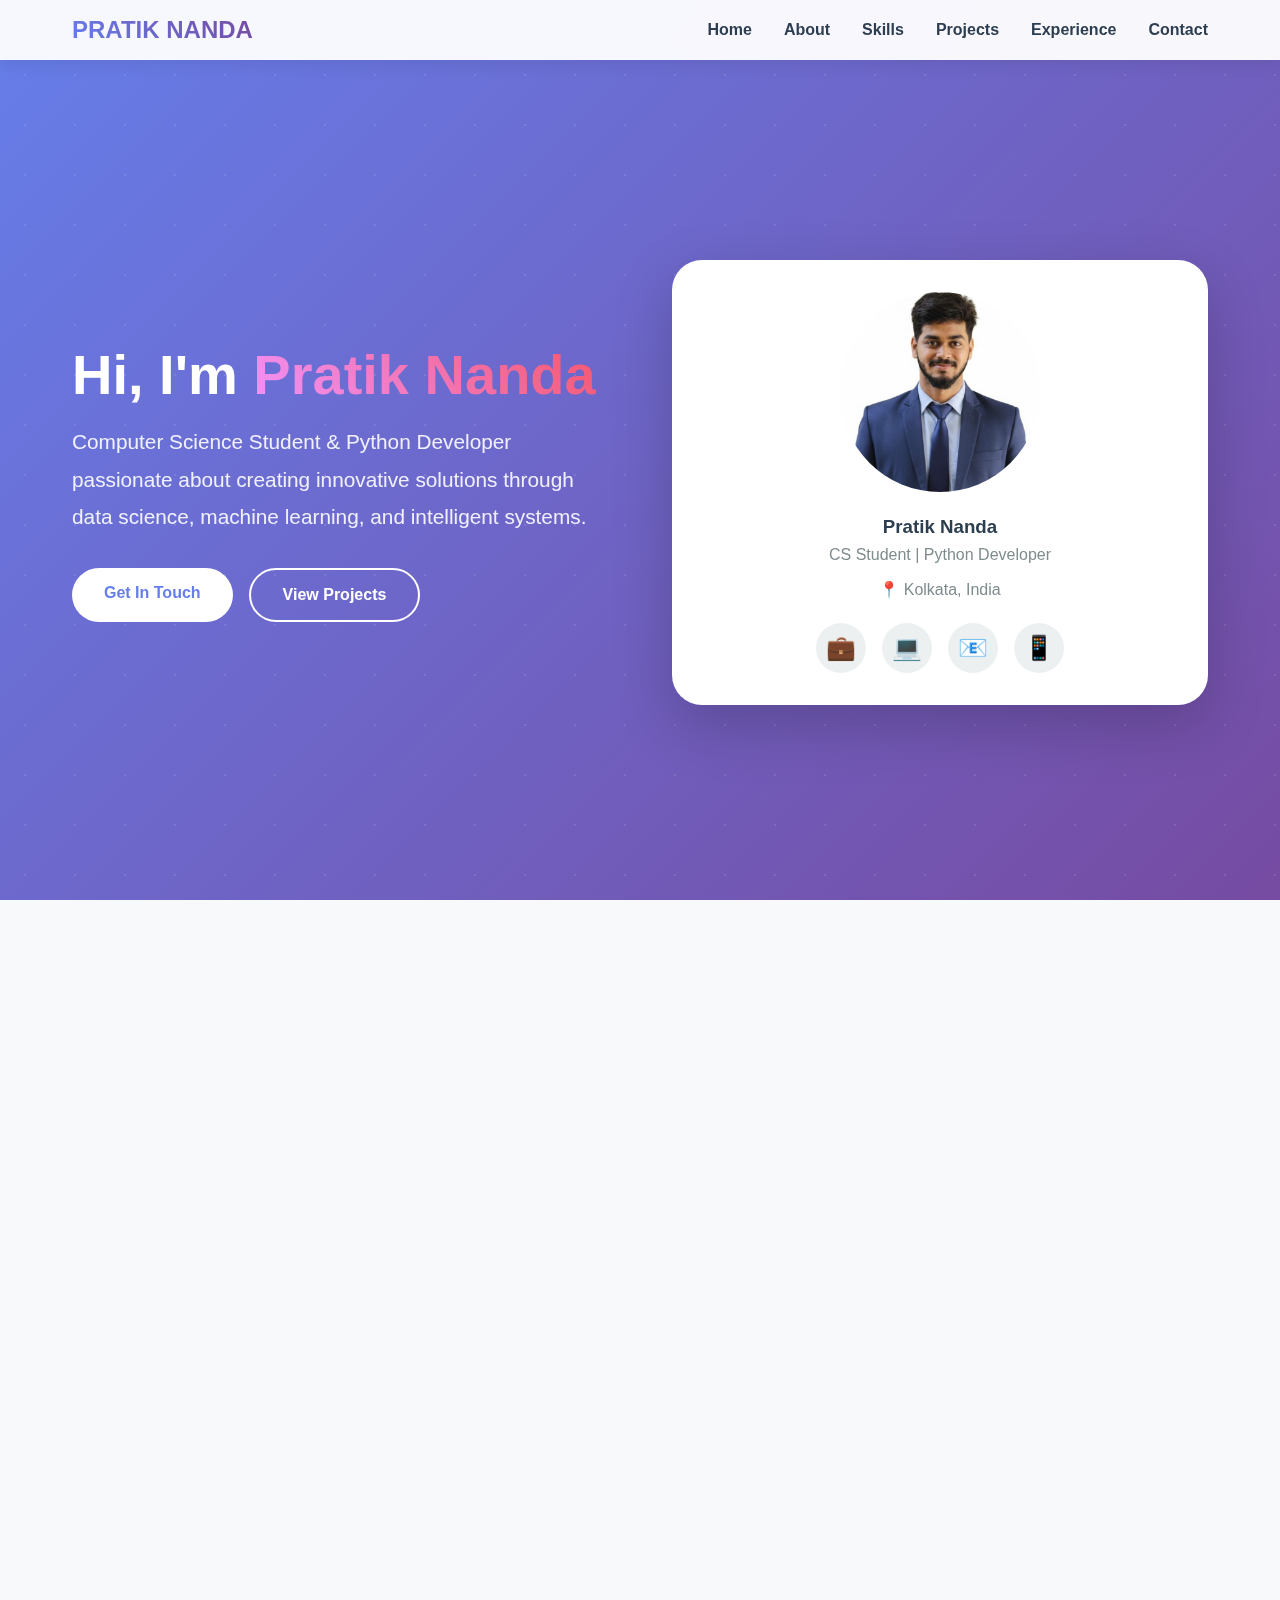
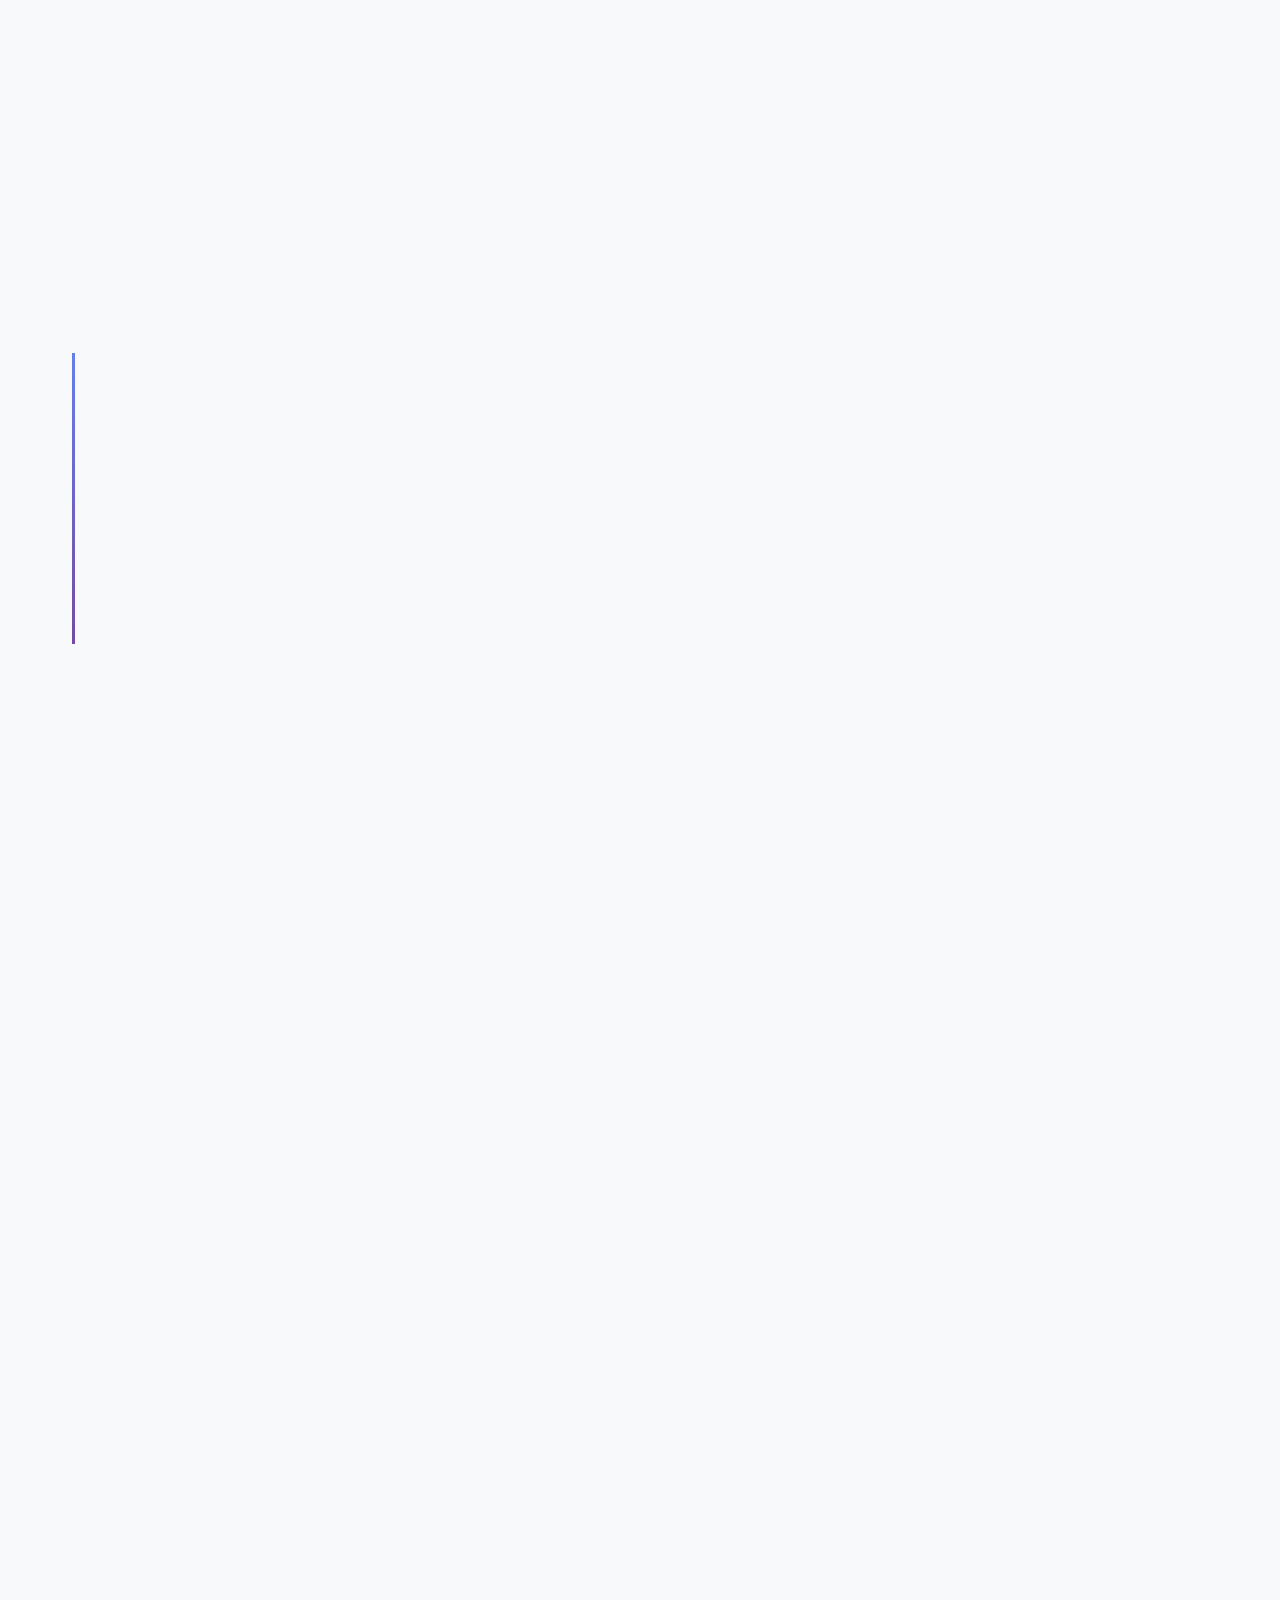
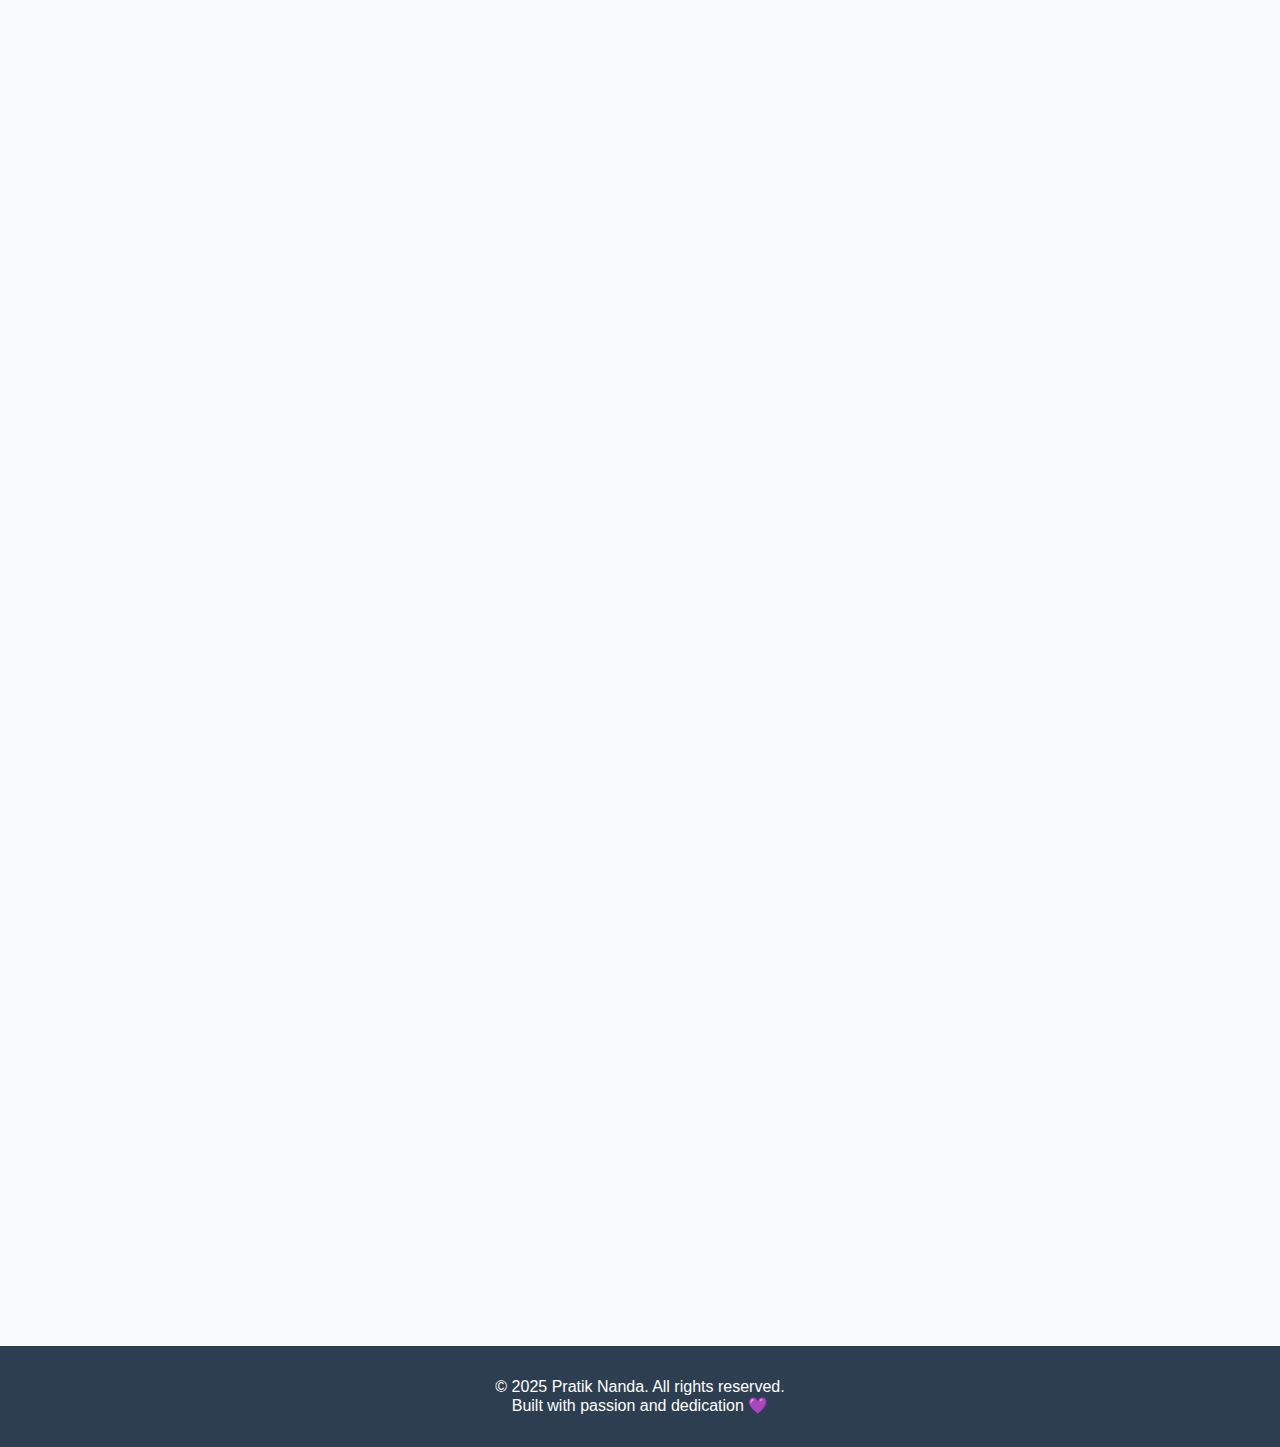
<file: index.html>
<!DOCTYPE html>
<html lang="en">
<head>
    <meta charset="UTF-8">
    <meta name="viewport" content="width=device-width, initial-scale=1.0">
    <title>Pratik Nanda - Portfolio</title>
    <style>
        * {
            margin: 0;
            padding: 0;
            box-sizing: border-box;
        }

        :root {
            --primary: #667eea;
            --secondary: #764ba2;
            --accent: #f093fb;
            --dark: #2c3e50;
            --light: #ecf0f1;
            --success: #27ae60;
        }

        body {
            font-family: 'Segoe UI', Tahoma, Geneva, Verdana, sans-serif;
            overflow-x: hidden;
            background: #f8f9fa;
        }

        /* Animated Background */
        .bg-animation {
            position: fixed;
            top: 0;
            left: 0;
            width: 100%;
            height: 100%;
            z-index: -1;
            background: linear-gradient(135deg, #667eea 0%, #764ba2 100%);
            overflow: hidden;
        }

        .bg-animation::before {
            content: '';
            position: absolute;
            width: 200%;
            height: 200%;
            background: radial-gradient(circle, rgba(255,255,255,0.1) 1px, transparent 1px);
            background-size: 50px 50px;
            animation: moveBackground 20s linear infinite;
        }

        @keyframes moveBackground {
            0% { transform: translate(0, 0); }
            100% { transform: translate(50px, 50px); }
        }

        /* Navigation */
        nav {
            position: fixed;
            top: 0;
            width: 100%;
            background: rgba(255, 255, 255, 0.95);
            backdrop-filter: blur(10px);
            box-shadow: 0 2px 20px rgba(0, 0, 0, 0.1);
            z-index: 1000;
            padding: 1rem 0;
        }

        .nav-container {
            max-width: 1200px;
            margin: 0 auto;
            display: flex;
            justify-content: space-between;
            align-items: center;
            padding: 0 2rem;
        }

        .logo {
            font-size: 1.5rem;
            font-weight: bold;
            background: linear-gradient(45deg, var(--primary), var(--secondary));
            -webkit-background-clip: text;
            -webkit-text-fill-color: transparent;
            background-clip: text;
        }

        .nav-links {
            display: flex;
            list-style: none;
            gap: 2rem;
        }

        .nav-links a {
            text-decoration: none;
            color: var(--dark);
            font-weight: 600;
            transition: all 0.3s ease;
            position: relative;
        }

        .nav-links a::after {
            content: '';
            position: absolute;
            bottom: -5px;
            left: 0;
            width: 0;
            height: 2px;
            background: var(--primary);
            transition: width 0.3s ease;
        }

        .nav-links a:hover::after {
            width: 100%;
        }

        /* Hero Section */
        .hero {
            min-height: 100vh;
            display: flex;
            align-items: center;
            justify-content: center;
            padding: 6rem 2rem 2rem;
            position: relative;
        }

        .hero-content {
            max-width: 1200px;
            display: grid;
            grid-template-columns: 1fr 1fr;
            gap: 4rem;
            align-items: center;
        }

        .hero-text h1 {
            font-size: 3.5rem;
            color: white;
            margin-bottom: 1rem;
            animation: fadeInUp 1s ease-out;
        }

        .hero-text .highlight {
            background: linear-gradient(45deg, #f093fb, #f5576c);
            -webkit-background-clip: text;
            -webkit-text-fill-color: transparent;
            background-clip: text;
        }

        .hero-text p {
            font-size: 1.3rem;
            color: rgba(255, 255, 255, 0.9);
            margin-bottom: 2rem;
            line-height: 1.8;
            animation: fadeInUp 1s ease-out 0.2s both;
        }

        .hero-buttons {
            display: flex;
            gap: 1rem;
            animation: fadeInUp 1s ease-out 0.4s both;
        }

        .btn {
            padding: 1rem 2rem;
            border: none;
            border-radius: 50px;
            font-size: 1rem;
            font-weight: 600;
            cursor: pointer;
            transition: all 0.3s ease;
            text-decoration: none;
            display: inline-block;
        }

        .btn-primary {
            background: white;
            color: var(--primary);
        }

        .btn-primary:hover {
            transform: translateY(-3px);
            box-shadow: 0 10px 30px rgba(255, 255, 255, 0.3);
        }

        .btn-secondary {
            background: transparent;
            color: white;
            border: 2px solid white;
        }

        .btn-secondary:hover {
            background: white;
            color: var(--primary);
        }

        .hero-image {
            position: relative;
            animation: fadeInUp 1s ease-out 0.6s both;
        }

        .profile-card {
            background: white;
            padding: 2rem;
            border-radius: 30px;
            box-shadow: 0 20px 60px rgba(0, 0, 0, 0.2);
            text-align: center;
        }

        .profile-avatar {
    width: 200px;
    height: 200px;
    border-radius: 50%;
    overflow: hidden;
    margin: 0 auto 1.5rem;
}

.profile-avatar img {
    width: 100%;
    height: 100%;
    object-fit: cover;
}


        .profile-info h3 {
            color: var(--dark);
            margin-bottom: 0.5rem;
        }

        .profile-info p {
            color: #7f8c8d;
            margin-bottom: 1rem;
        }

        .social-links {
            display: flex;
            justify-content: center;
            gap: 1rem;
            margin-top: 1.5rem;
        }

        .social-btn {
            width: 50px;
            height: 50px;
            border-radius: 50%;
            background: var(--light);
            display: flex;
            align-items: center;
            justify-content: center;
            font-size: 1.5rem;
            transition: all 0.3s ease;
            text-decoration: none;
        }

        .social-btn:hover {
            background: var(--primary);
            transform: translateY(-3px);
            box-shadow: 0 5px 15px rgba(102, 126, 234, 0.4);
        }

        @keyframes fadeInUp {
            from {
                opacity: 0;
                transform: translateY(30px);
            }
            to {
                opacity: 1;
                transform: translateY(0);
            }
        }

        /* Sections */
        section {
            padding: 6rem 2rem;
            max-width: 1200px;
            margin: 0 auto;
        }

        .section-title {
            font-size: 2.5rem;
            color: var(--dark);
            margin-bottom: 3rem;
            text-align: center;
            position: relative;
        }

        .section-title::after {
            content: '';
            position: absolute;
            bottom: -10px;
            left: 50%;
            transform: translateX(-50%);
            width: 100px;
            height: 4px;
            background: linear-gradient(45deg, var(--primary), var(--secondary));
            border-radius: 2px;
        }

        /* About Section */
        .about-content {
            background: white;
            padding: 3rem;
            border-radius: 20px;
            box-shadow: 0 10px 40px rgba(0, 0, 0, 0.1);
        }

        .about-grid {
            display: grid;
            grid-template-columns: 2fr 1fr;
            gap: 3rem;
            align-items: start;
        }

        .about-text {
            font-size: 1.1rem;
            line-height: 1.8;
            color: #34495e;
        }

        .stats-grid {
            display: grid;
            gap: 1.5rem;
        }

        .stat-card {
            background: linear-gradient(135deg, var(--primary), var(--secondary));
            padding: 1.5rem;
            border-radius: 15px;
            color: white;
            text-align: center;
        }

        .stat-number {
            font-size: 2rem;
            font-weight: bold;
            margin-bottom: 0.5rem;
        }

        /* Skills Section */
        .skills-grid {
            display: grid;
            grid-template-columns: repeat(auto-fit, minmax(280px, 1fr));
            gap: 2rem;
        }

        .skill-category {
            background: white;
            padding: 2rem;
            border-radius: 20px;
            box-shadow: 0 10px 40px rgba(0, 0, 0, 0.1);
            transition: all 0.3s ease;
        }

        .skill-category:hover {
            transform: translateY(-10px);
            box-shadow: 0 20px 60px rgba(0, 0, 0, 0.15);
        }

        .skill-icon {
            width: 60px;
            height: 60px;
            background: linear-gradient(135deg, var(--primary), var(--secondary));
            border-radius: 15px;
            display: flex;
            align-items: center;
            justify-content: center;
            font-size: 2rem;
            color: white;
            margin-bottom: 1rem;
        }

        .skill-category h3 {
            color: var(--dark);
            margin-bottom: 1rem;
        }

        .skill-tags {
            display: flex;
            flex-wrap: wrap;
            gap: 0.5rem;
        }

        .skill-tag {
            background: var(--light);
            padding: 0.5rem 1rem;
            border-radius: 20px;
            font-size: 0.9rem;
            color: var(--dark);
        }

        /* Projects Section */
        .projects-grid {
            display: grid;
            grid-template-columns: repeat(auto-fit, minmax(350px, 1fr));
            gap: 2rem;
        }

        .project-card {
            background: white;
            border-radius: 20px;
            overflow: hidden;
            box-shadow: 0 10px 40px rgba(0, 0, 0, 0.1);
            transition: all 0.3s ease;
        }

        .project-card:hover {
            transform: translateY(-10px);
            box-shadow: 0 20px 60px rgba(0, 0, 0, 0.15);
        }

        .project-header {
            height: 200px;
            background: linear-gradient(135deg, var(--primary), var(--secondary));
            display: flex;
            align-items: center;
            justify-content: center;
            font-size: 4rem;
            color: white;
        }

        .project-content {
            padding: 2rem;
        }

        .project-content h3 {
            color: var(--dark);
            margin-bottom: 1rem;
        }

        .project-content p {
            color: #7f8c8d;
            line-height: 1.6;
            margin-bottom: 1rem;
        }

        .project-tech {
            display: flex;
            flex-wrap: wrap;
            gap: 0.5rem;
            margin-bottom: 1rem;
        }

        .tech-badge {
            background: var(--light);
            padding: 0.3rem 0.8rem;
            border-radius: 15px;
            font-size: 0.85rem;
            color: var(--dark);
        }

        /* Experience Section */
        .timeline {
            position: relative;
            padding-left: 3rem;
        }

        .timeline::before {
            content: '';
            position: absolute;
            left: 0;
            top: 0;
            height: 100%;
            width: 3px;
            background: linear-gradient(180deg, var(--primary), var(--secondary));
        }

        .timeline-item {
            position: relative;
            margin-bottom: 3rem;
            background: white;
            padding: 2rem;
            border-radius: 20px;
            box-shadow: 0 10px 40px rgba(0, 0, 0, 0.1);
        }

        .timeline-item::before {
            content: '';
            position: absolute;
            left: -3.6rem;
            top: 2rem;
            width: 20px;
            height: 20px;
            border-radius: 50%;
            background: white;
            border: 4px solid var(--primary);
        }

        .timeline-date {
            display: inline-block;
            background: linear-gradient(135deg, var(--primary), var(--secondary));
            color: white;
            padding: 0.5rem 1rem;
            border-radius: 20px;
            font-size: 0.9rem;
            margin-bottom: 1rem;
        }

        .timeline-item h3 {
            color: var(--dark);
            margin-bottom: 0.5rem;
        }

        .timeline-item h4 {
            color: #7f8c8d;
            margin-bottom: 1rem;
            font-weight: normal;
        }

        .timeline-item ul {
            padding-left: 1.5rem;
            color: #34495e;
            line-height: 1.8;
        }

        /* Education Section */
        .education-grid {
            display: grid;
            gap: 2rem;
        }

        .education-card {
            background: white;
            padding: 2rem;
            border-radius: 20px;
            box-shadow: 0 10px 40px rgba(0, 0, 0, 0.1);
            display: grid;
            grid-template-columns: auto 1fr auto;
            gap: 2rem;
            align-items: center;
        }

        .edu-icon {
            width: 80px;
            height: 80px;
            background: linear-gradient(135deg, var(--primary), var(--secondary));
            border-radius: 50%;
            display: flex;
            align-items: center;
            justify-content: center;
            font-size: 2.5rem;
            color: white;
        }

        .edu-details h3 {
            color: var(--dark);
            margin-bottom: 0.5rem;
        }

        .edu-details p {
            color: #7f8c8d;
        }

        .edu-score {
            text-align: center;
        }

        .score-circle {
            width: 80px;
            height: 80px;
            border-radius: 50%;
            background: linear-gradient(135deg, var(--success), #2ecc71);
            display: flex;
            align-items: center;
            justify-content: center;
            font-size: 1.5rem;
            font-weight: bold;
            color: white;
            margin-bottom: 0.5rem;
        }

        /* Achievements Section */
        .achievements-grid {
            display: grid;
            grid-template-columns: repeat(auto-fit, minmax(300px, 1fr));
            gap: 2rem;
        }

        .achievement-card {
            background: white;
            padding: 2rem;
            border-radius: 20px;
            box-shadow: 0 10px 40px rgba(0, 0, 0, 0.1);
            text-align: center;
            transition: all 0.3s ease;
        }

        .achievement-card:hover {
            transform: translateY(-10px);
        }

        .achievement-icon {
            font-size: 3rem;
            margin-bottom: 1rem;
        }

        .achievement-card h3 {
            color: var(--dark);
            margin-bottom: 1rem;
        }

        /* Contact Section */
        .contact-container {
            background: white;
            padding: 3rem;
            border-radius: 20px;
            box-shadow: 0 10px 40px rgba(0, 0, 0, 0.1);
            display: grid;
            grid-template-columns: 1fr 1fr;
            gap: 3rem;
        }

        .contact-info {
            display: flex;
            flex-direction: column;
            gap: 2rem;
        }

        .contact-item {
            display: flex;
            align-items: center;
            gap: 1rem;
        }

        .contact-icon {
            width: 50px;
            height: 50px;
            background: linear-gradient(135deg, var(--primary), var(--secondary));
            border-radius: 50%;
            display: flex;
            align-items: center;
            justify-content: center;
            font-size: 1.5rem;
            color: white;
        }

        .contact-details h4 {
            color: var(--dark);
            margin-bottom: 0.3rem;
        }

        .contact-details a {
            color: #7f8c8d;
            text-decoration: none;
        }

        .contact-details a:hover {
            color: var(--primary);
        }

        .contact-form {
            display: flex;
            flex-direction: column;
            gap: 1rem;
        }

        .form-group {
            display: flex;
            flex-direction: column;
        }

        .form-group label {
            color: var(--dark);
            font-weight: 600;
            margin-bottom: 0.5rem;
        }

        .form-group input,
        .form-group textarea {
            padding: 1rem;
            border: 2px solid var(--light);
            border-radius: 10px;
            font-family: inherit;
            font-size: 1rem;
            transition: border-color 0.3s ease;
        }

        .form-group input:focus,
        .form-group textarea:focus {
            outline: none;
            border-color: var(--primary);
        }

        .form-group textarea {
            resize: vertical;
            min-height: 120px;
        }

        /* Footer */
        footer {
            background: var(--dark);
            color: white;
            text-align: center;
            padding: 2rem;
        }

        /* Mobile Menu */
        .mobile-menu-btn {
            display: none;
            font-size: 1.5rem;
            background: none;
            border: none;
            cursor: pointer;
            color: var(--dark);
        }

        /* Responsive */
        @media (max-width: 968px) {
            .hero-content {
                grid-template-columns: 1fr;
                text-align: center;
            }

            .hero-text h1 {
                font-size: 2.5rem;
            }

            .hero-buttons {
                justify-content: center;
            }

            .about-grid {
                grid-template-columns: 1fr;
            }

            .contact-container {
                grid-template-columns: 1fr;
            }

            .education-card {
                grid-template-columns: 1fr;
                text-align: center;
            }

            .nav-links {
                display: none;
            }

            .mobile-menu-btn {
                display: block;
            }
        }

        @media (max-width: 600px) {
            .hero-text h1 {
                font-size: 2rem;
            }

            .section-title {
                font-size: 2rem;
            }

            .projects-grid,
            .skills-grid,
            .achievements-grid {
                grid-template-columns: 1fr;
            }
        }

        /* Scroll Animation */
        .scroll-animate {
            opacity: 0;
            transform: translateY(50px);
            transition: all 0.6s ease-out;
        }

        .scroll-animate.active {
            opacity: 1;
            transform: translateY(0);
        }
    </style>
</head>
<body>
    <!-- Animated Background -->
    <div class="bg-animation"></div>

    <!-- Navigation -->
    <nav>
        <div class="nav-container">
            <div class="logo">PRATIK NANDA</div>
            <ul class="nav-links">
                <li><a href="#home">Home</a></li>
                <li><a href="#about">About</a></li>
                <li><a href="#skills">Skills</a></li>
                <li><a href="#projects">Projects</a></li>
                <li><a href="#experience">Experience</a></li>
                <li><a href="#contact">Contact</a></li>
            </ul>
            <button class="mobile-menu-btn">☰</button>
        </div>
    </nav>

    <!-- Hero Section -->
    <section class="hero" id="home">
        <div class="hero-content">
            <div class="hero-text">
                <h1>Hi, I'm <span class="highlight">Pratik Nanda</span></h1>
                <p>
                    Computer Science Student & Python Developer passionate about creating 
                    innovative solutions through data science, machine learning, and intelligent systems.
                </p>
                <div class="hero-buttons">
                    <a href="#contact" class="btn btn-primary">Get In Touch</a>
                    <a href="#projects" class="btn btn-secondary">View Projects</a>
                </div>
            </div>
            <div class="hero-image">
                <div class="profile-card">
                    <div class="profile-avatar">
                         <img src="Pratik photo.jpeg" alt="Pratik Nanda">
                    </div>
                    <div class="profile-info">
                        <h3>Pratik Nanda</h3>
                        <p>CS Student | Python Developer</p>
                        <p>📍 Kolkata, India</p>
                    </div>
                    <div class="social-links">
                        <a href="https://www.linkedin.com/in/pratik-nanda-77a6a8256/" class="social-btn" target="_blank">💼</a>
                        <a href="https://github.com/Pratikn2003" class="social-btn" target="_blank">💻</a>
                        <a href="mailto:pratiknanda699@gmail.com" class="social-btn">📧</a>
                        <a href="tel:8597585200" class="social-btn">📱</a>
                    </div>
                </div>
            </div>
        </div>
    </section>

    <!-- About Section -->
    <section id="about">
        <h2 class="section-title scroll-animate">About Me</h2>
        <div class="about-content scroll-animate">
            <div class="about-grid">
                <div class="about-text">
                    <p>
                        I'm a passionate Computer Science student at Meghnad Saha Institute of Technology 
                        with a strong foundation in Python development, data analysis, and machine learning. 
                        I love solving complex problems through efficient code and building data-driven applications 
                        that make a real-world impact.
                    </p>
                    <br>
                    <p>
                        With hands-on experience in backend development, ML models, and data preprocessing, 
                        I'm constantly learning new technologies and enhancing my skills. My goal is to leverage 
                        data and intelligent systems to create innovative solutions that matter.
                    </p>
                    <br>
                    <p>
                        Beyond coding, I enjoy playing cricket and volleyball, traveling to new places, 
                        and staying engaged with political developments. I believe in continuous learning 
                        and pushing boundaries to achieve excellence.
                    </p>
                </div>
                <div class="stats-grid">
                    <div class="stat-card">
                        <div class="stat-number">7.01</div>
                        <div>CGPA</div>
                    </div>
                    <div class="stat-card">
                        <div class="stat-number">3+</div>
                        <div>Projects</div>
                    </div>
                    <div class="stat-card">
                        <div class="stat-number">2026</div>
                        <div>Graduating</div>
                    </div>
                </div>
            </div>
        </div>
    </section>

    <!-- Skills Section -->
    <section id="skills">
        <h2 class="section-title scroll-animate">Skills & Technologies</h2>
        <div class="skills-grid">
            <div class="skill-category scroll-animate">
                <div class="skill-icon">💻</div>
                <h3>Programming Languages</h3>
                <div class="skill-tags">
                    <span class="skill-tag">Python</span>
                    <span class="skill-tag">Java</span>
                    <span class="skill-tag">HTML</span>
                    <span class="skill-tag">CSS</span>
                    <span class="skill-tag">JavaScript</span>
                </div>
            </div>

            <div class="skill-category scroll-animate">
                <div class="skill-icon">🐍</div>
                <h3>Python Libraries</h3>
                <div class="skill-tags">
                    <span class="skill-tag">NumPy</span>
                    <span class="skill-tag">Pandas</span>
                    <span class="skill-tag">Django</span>
                    <span class="skill-tag">Flask</span>
                </div>
            </div>

            <div class="skill-category scroll-animate">
                <div class="skill-icon">🗄️</div>
                <h3>Databases</h3>
                <div class="skill-tags">
                    <span class="skill-tag">MySQL</span>
                    <span class="skill-tag">Oracle</span>
                    <span class="skill-tag">SQL</span>
                </div>
            </div>

            <div class="skill-category scroll-animate">
                <div class="skill-icon">⚙️</div>
                <h3>Tools & Technologies</h3>
                <div class="skill-tags">
                    <span class="skill-tag">Docker</span>
                    <span class="skill-tag">PyCharm</span>
                    <span class="skill-tag">Eclipse</span>
                    <span class="skill-tag">Git</span>
                </div>
            </div>

            <div class="skill-category scroll-animate">
                <div class="skill-icon">🧠</div>
                <h3>Core Strengths</h3>
                <div class="skill-tags">
                    <span class="skill-tag">DSA</span>
                    <span class="skill-tag">OOP</span>
                    <span class="skill-tag">ML Algorithms</span>
                    <span class="skill-tag">Data Analysis</span>
                </div>
            </div>

            <div class="skill-category scroll-animate">
                <div class="skill-icon">🌐</div>
                <h3>Languages</h3>
                <div class="skill-tags">
                    <span class="skill-tag">English</span>
                    <span class="skill-tag">Hindi</span>
                    <span class="skill-tag">Bengali</span>
                </div>
            </div>
        </div>
    </section>

    <!-- Projects Section -->
    <section id="projects">
        <h2 class="section-title scroll-animate">Featured Projects</h2>
        <div class="projects-grid">
            <div class="project-card scroll-animate">
                <div class="project-header">🎓</div>
                <div class="project-content">
                    <h3>Student Management System</h3>
                    <p>
                        Developed a comprehensive web-based Student Management System with secure 
                        login functionality and admin dashboard for efficient student data management.
                    </p>
                    <div class="project-tech">
                        <span class="tech-badge">Python</span>
                        <span class="tech-badge">Flask</span>
                        <span class="tech-badge">HTML/CSS</span>
                        <span class="tech-badge">MySQL</span>
                    </div>
                    <a href="https://github.com/Pratikn2003" class="btn btn-primary" target="_blank">View on GitHub</a>
                </div>
            </div>

            <div class="project-card scroll-animate">
                <div class="project-header">🤖</div>
                <div class="project-content">
                    <h3>Ethics in AI Model</h3>
                    <p>
                        Collaborated with a team of 5 at SAP HACKFEST 2025 to create an Ethics in AI 
                        model for business applications, focusing on responsible AI implementation.
                    </p>
                    <div class="project-tech">
                        <span class="tech-badge">Python</span>
                        <span class="tech-badge">Machine Learning</span>
                        <span class="tech-badge">Ethics</span>
                        <span class="tech-badge">AI</span>
                    </div>
                    <a href="https://github.com/Pratikn2003" class="btn btn-primary" target="_blank">View Details</a>
                </div>
            </div>

            <div class="project-card scroll-animate">
                <div class="project-header">📊</div>
                <div class="project-content">
                    <h3>Data Visualization Projects</h3>
                    <p>
                        Completed intensive training in advanced Python with specialization in data 
                        visualization techniques, implementing various analytical solutions.
                    </p>
                    <div class="project-tech">
                        <span class="tech-badge">Python</span>
                        <span class="tech-badge">NumPy</span>
                        <span class="tech-badge">Pandas</span>
                        <span class="tech-badge">Visualization</span>
                    </div>
                    <a href="https://github.com/Pratikn2003" class="btn btn-primary" target="_blank">Explore Projects</a>
                </div>
            </div>
        </div>
    </section>

    <!-- Experience Section -->
    <section id="experience">
        <h2 class="section-title scroll-animate">Experience</h2>
        <div class="timeline">
            <div class="timeline-item scroll-animate">
                <span class="timeline-date">3 Months Internship</span>
                <h3>Python Developer Intern</h3>
                <h4>Bymond Private Limited</h4>
                <ul>
                    <li>Developed backend systems using Python and SQL</li>
                    <li>Implemented database management solutions</li>
                    <li>Collaborated with team members on various development projects</li>
                    <li>Gained hands-on experience in production-level code development</li>
                </ul>
            </div>
        </div>
    </section>

    <!-- Education Section -->
    <section>
        <h2 class="section-title scroll-animate">Education</h2>
        <div class="education-grid">
            <div class="education-card scroll-animate">
                <div class="edu-icon">🎓</div>
                <div class="edu-details">
                    <h3>Bachelor of Technology (B.Tech)</h3>
                    <p>Meghnad Saha Institute of Technology</p>
                    <p>Computer Science & Engineering</p>
                    <p>2022 - 2026</p>
                </div>
                <div class="edu-score">
                    <div class="score-circle">7.01</div>
                    <p>CGPA</p>
                </div>
            </div>

            <div class="education-card scroll-animate">
                <div class="edu-icon">📚</div>
                <div class="edu-details">
                    <h3>Higher Secondary (12th)</h3>
                    <p>Rohini C.R.D hIGH School(WBCHSE)</p>
                    <p>Science Stream</p>
                    <p>2022</p>
                </div>
                <div class="edu-score">
                    <div class="score-circle">96.4%</div>
                    <p>Percentage</p>
                </div>
            </div>

            <div class="education-card scroll-animate">
                <div class="edu-icon">📖</div>
                <div class="edu-details">
                    <h3>Secondary (10th)</h3>
                    <p>Rohini C.R.D hIGH School(WBBSE)</p>
                    <p>General</p>
                    <p>2020</p>
                </div>
                <div class="edu-score">
                    <div class="score-circle">74%</div>
                    <p>Percentage</p>
                </div>
            </div>
        </div>
    </section>

    <!-- Achievements Section -->
    <section>
        <h2 class="section-title scroll-animate">Achievements & Certifications</h2>
        <div class="achievements-grid">
            <div class="achievement-card scroll-animate">
                <div class="achievement-icon">🏆</div>
                <h3>SAP HACKFEST 2025</h3>
                <p>
                    Collaborated in a team of 5 to present an Ethics in AI model 
                    for business applications at intra-college hackathon
                </p>
            </div>

            <div class="achievement-card scroll-animate">
                <div class="achievement-icon">📜</div>
                <h3>NIIT Certification</h3>
                <p>
                    Completed intensive domain-specific training in advanced Python, 
                    specializing in data visualization techniques
                </p>
            </div>

            <div class="achievement-card scroll-animate">
                <div class="achievement-icon">🎯</div>
                <h3>Academic Excellence</h3>
                <p>
                    Achieved 96.4% in Higher Secondary (12th) examination, 
                    demonstrating strong academic performance
                </p>
            </div>
        </div>
    </section>

    <!-- Contact Section -->
    <section id="contact">
        <h2 class="section-title scroll-animate">Get In Touch</h2>
        <div class="contact-container scroll-animate">
            <div class="contact-info">
                <div class="contact-item">
                    <div class="contact-icon">📧</div>
                    <div class="contact-details">
                        <h4>Email</h4>
                        <a href="mailto:pratiknanda699@gmail.com">pratiknanda699@gmail.com</a>
                    </div>
                </div>

                <div class="contact-item">
                    <div class="contact-icon">📱</div>
                    <div class="contact-details">
                        <h4>Phone</h4>
                        <a href="tel:8597585200">+91 8597585200</a>
                    </div>
                </div>

                <div class="contact-item">
                    <div class="contact-icon">💼</div>
                    <div class="contact-details">
                        <h4>LinkedIn</h4>
                        <a href="https://www.linkedin.com/in/pratik-nanda-77a6a8256/" target="_blank">linkedin.com/in/pratik-nanda</a>
                    </div>
                </div>

                <div class="contact-item">
                    <div class="contact-icon">💻</div>
                    <div class="contact-details">
                        <h4>GitHub</h4>
                        <a href="https://github.com/Pratikn2003" target="_blank">github.com/Pratikn2003</a>
                    </div>
                </div>
            </div>

            <form class="contact-form" onsubmit="handleSubmit(event)">
                <div class="form-group">
                    <label>Name</label>
                    <input type="text" required placeholder="Your Name">
                </div>

                <div class="form-group">
                    <label>Email</label>
                    <input type="email" required placeholder="your.email@example.com">
                </div>

                <div class="form-group">
                    <label>Message</label>
                    <textarea required placeholder="Your message..."></textarea>
                </div>

                <button type="submit" class="btn btn-primary">Send Message</button>
            </form>
        </div>
    </section>

    <!-- Footer -->
    <footer>
        <p>&copy; 2025 Pratik Nanda. All rights reserved.</p>
        <p>Built with passion and dedication 💜</p>
    </footer>

    <script>
        // Scroll Animation
        const observerOptions = {
            threshold: 0.1,
            rootMargin: '0px 0px -50px 0px'
        };

        const observer = new IntersectionObserver((entries) => {
            entries.forEach(entry => {
                if (entry.isIntersecting) {
                    entry.target.classList.add('active');
                }
            });
        }, observerOptions);

        document.querySelectorAll('.scroll-animate').forEach(el => {
            observer.observe(el);
        });

        // Smooth Scrolling
        document.querySelectorAll('a[href^="#"]').forEach(anchor => {
            anchor.addEventListener('click', function (e) {
                e.preventDefault();
                const target = document.querySelector(this.getAttribute('href'));
                if (target) {
                    target.scrollIntoView({ behavior: 'smooth', block: 'start' });
                }
            });
        });

        // Form Submission
        function handleSubmit(e) {
            e.preventDefault();
            alert('Thank you for your message! I\'ll get back to you soon.');
            e.target.reset();
        }

        // Active Nav Link
        window.addEventListener('scroll', () => {
            let current = '';
            document.querySelectorAll('section').forEach(section => {
                const sectionTop = section.offsetTop;
                const sectionHeight = section.clientHeight;
                if (scrollY >= sectionTop - 200) {
                    current = section.getAttribute('id');
                }
            });

            document.querySelectorAll('.nav-links a').forEach(link => {
                link.classList.remove('active');
                if (link.getAttribute('href').slice(1) === current) {
                    link.classList.add('active');
                }
            });
        });
    </script>
</body>

</html>
</file>
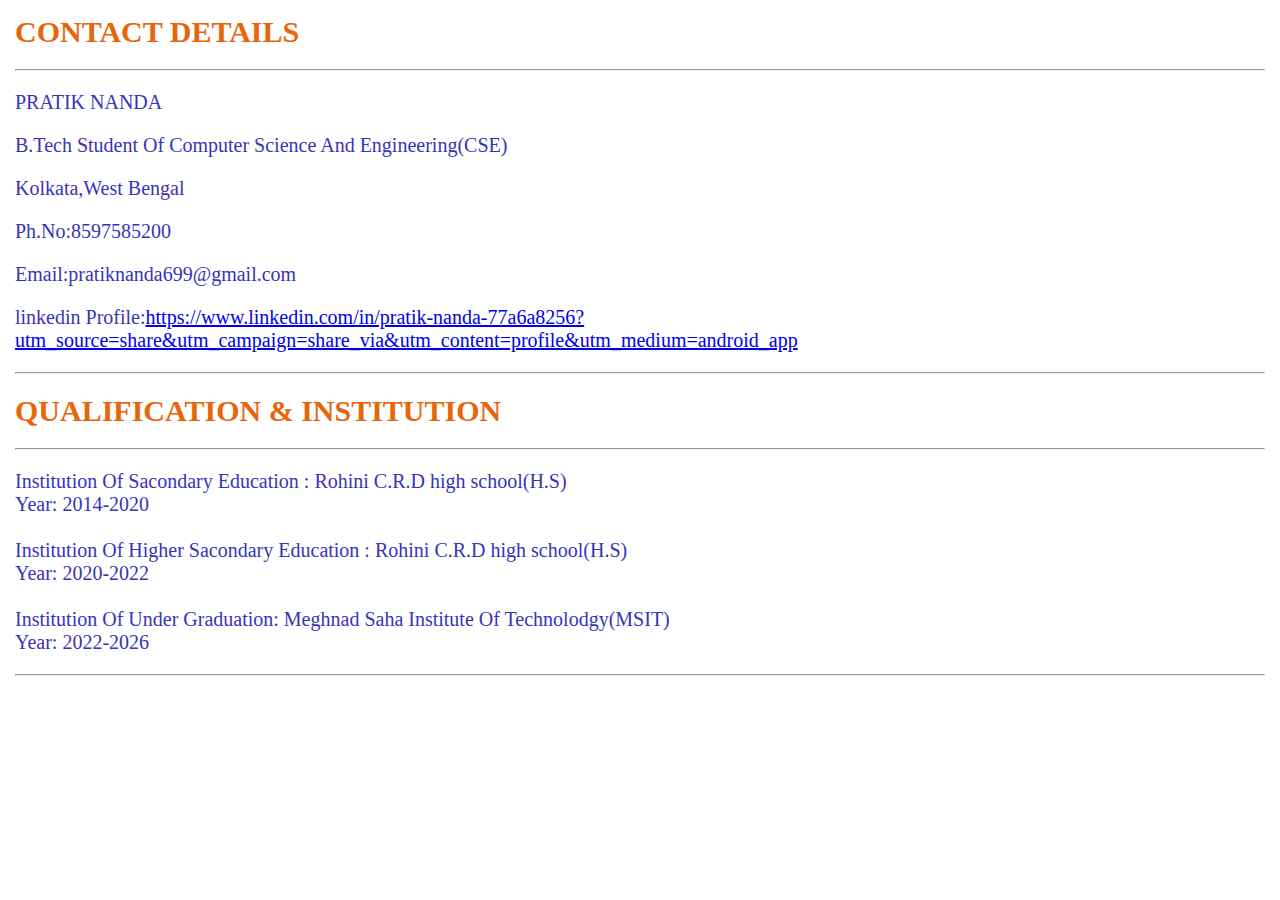
<file: about.html>
<body>
<section>
    <link rel="stylesheet" href="style1.css">
    
    <h1>CONTACT  DETAILS</h1>
      <hr> <p>  PRATIK NANDA</p>
       
        <p>B.Tech Student Of Computer Science And Engineering(CSE)</p>
        <P>Kolkata,West Bengal</P>
        <p>Ph.No:8597585200</p>
    <p>Email:pratiknanda699@gmail.com</p>
    <p>linkedin Profile:<a href="https://www.linkedin.com/in/pratik-nanda-77a6a8256?utm_source=share&utm_campaign=share_via&utm_content=profile&utm_medium=android_app">https://www.linkedin.com/in/pratik-nanda-77a6a8256?utm_source=share&utm_campaign=share_via&utm_content=profile&utm_medium=android_app</a></p>
    
</section>
<section>
    <hr>
    <h1>QUALIFICATION & INSTITUTION</h1>
    <hr>
    <p>Institution Of Sacondary Education : Rohini C.R.D high school(H.S)
    <br>Year: 2014-2020
    <br>
   <br> Institution Of Higher Sacondary Education : Rohini C.R.D high school(H.S)
   <br> Year: 2020-2022
   <br>
    <br> Institution Of Under Graduation: Meghnad Saha Institute Of Technolodgy(MSIT)
    <br>Year: 2022-2026</p>
   </section>
<hr>
</body>
</file>
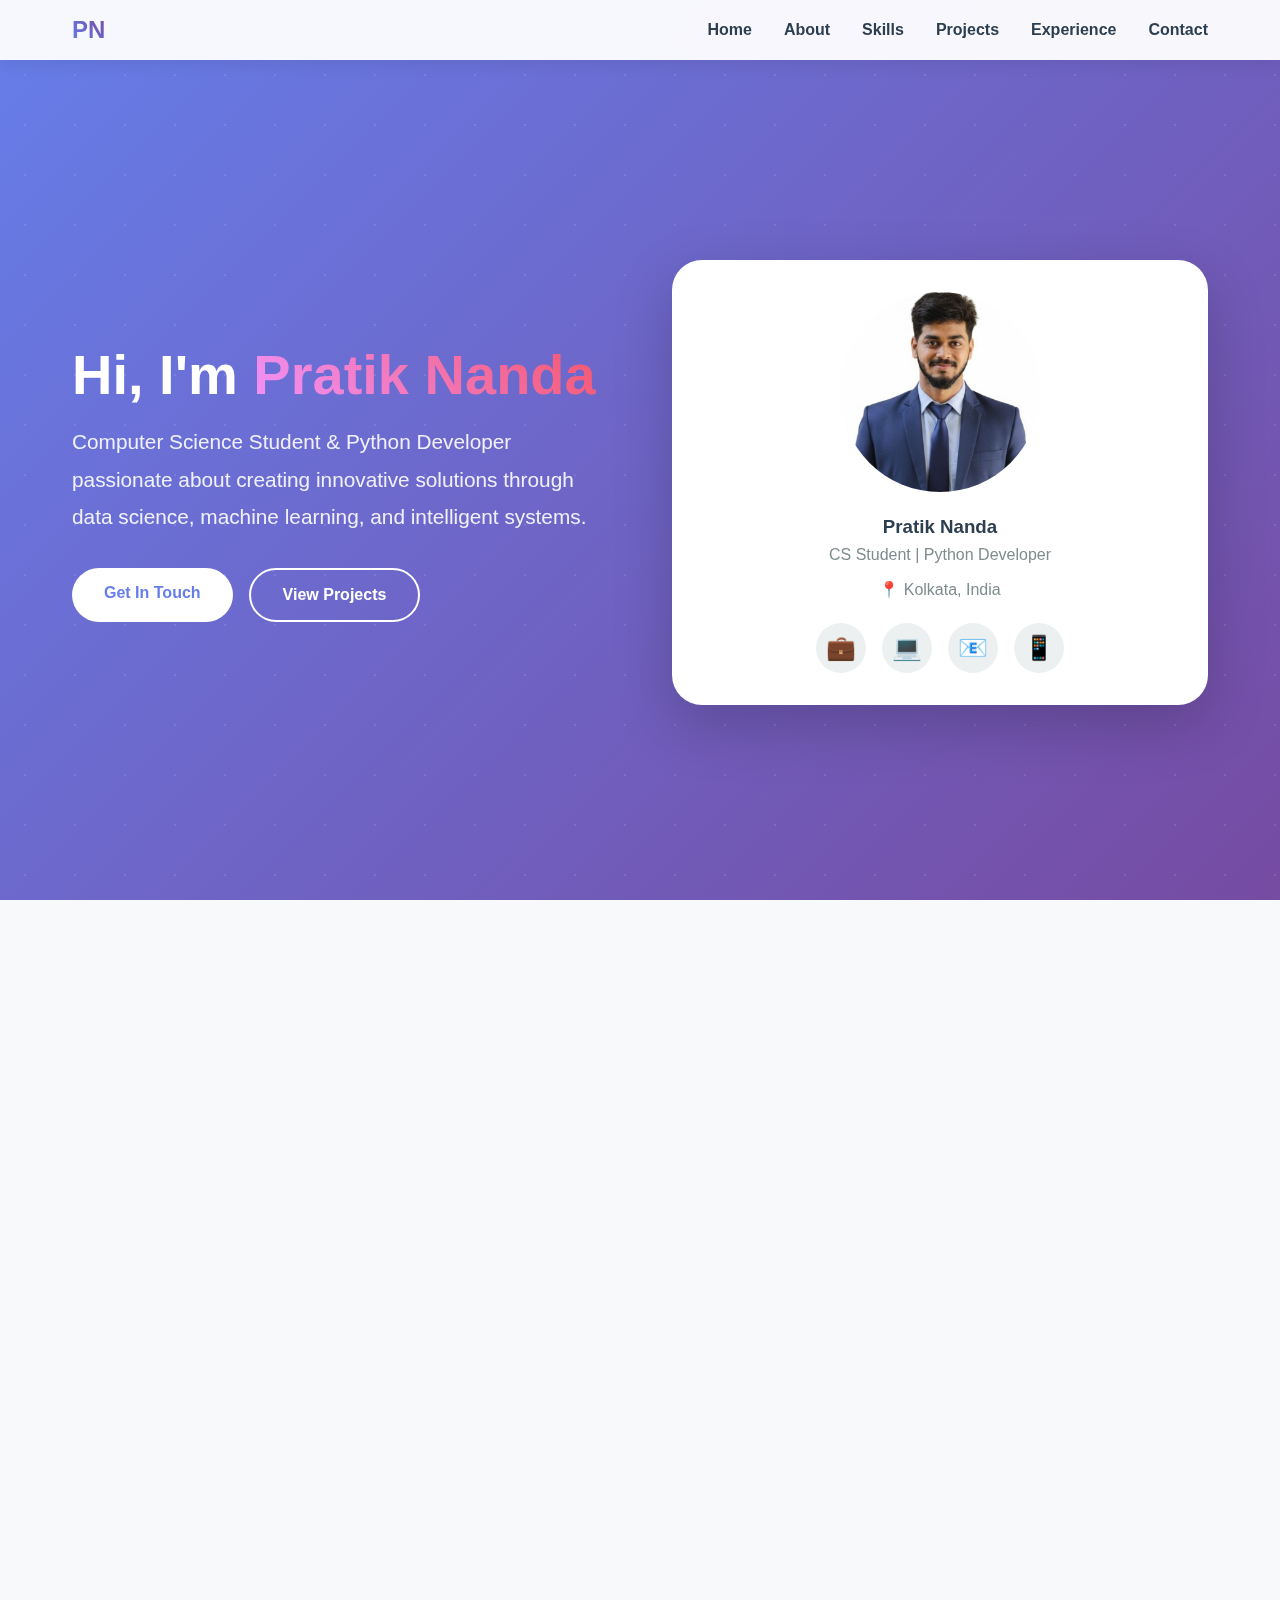
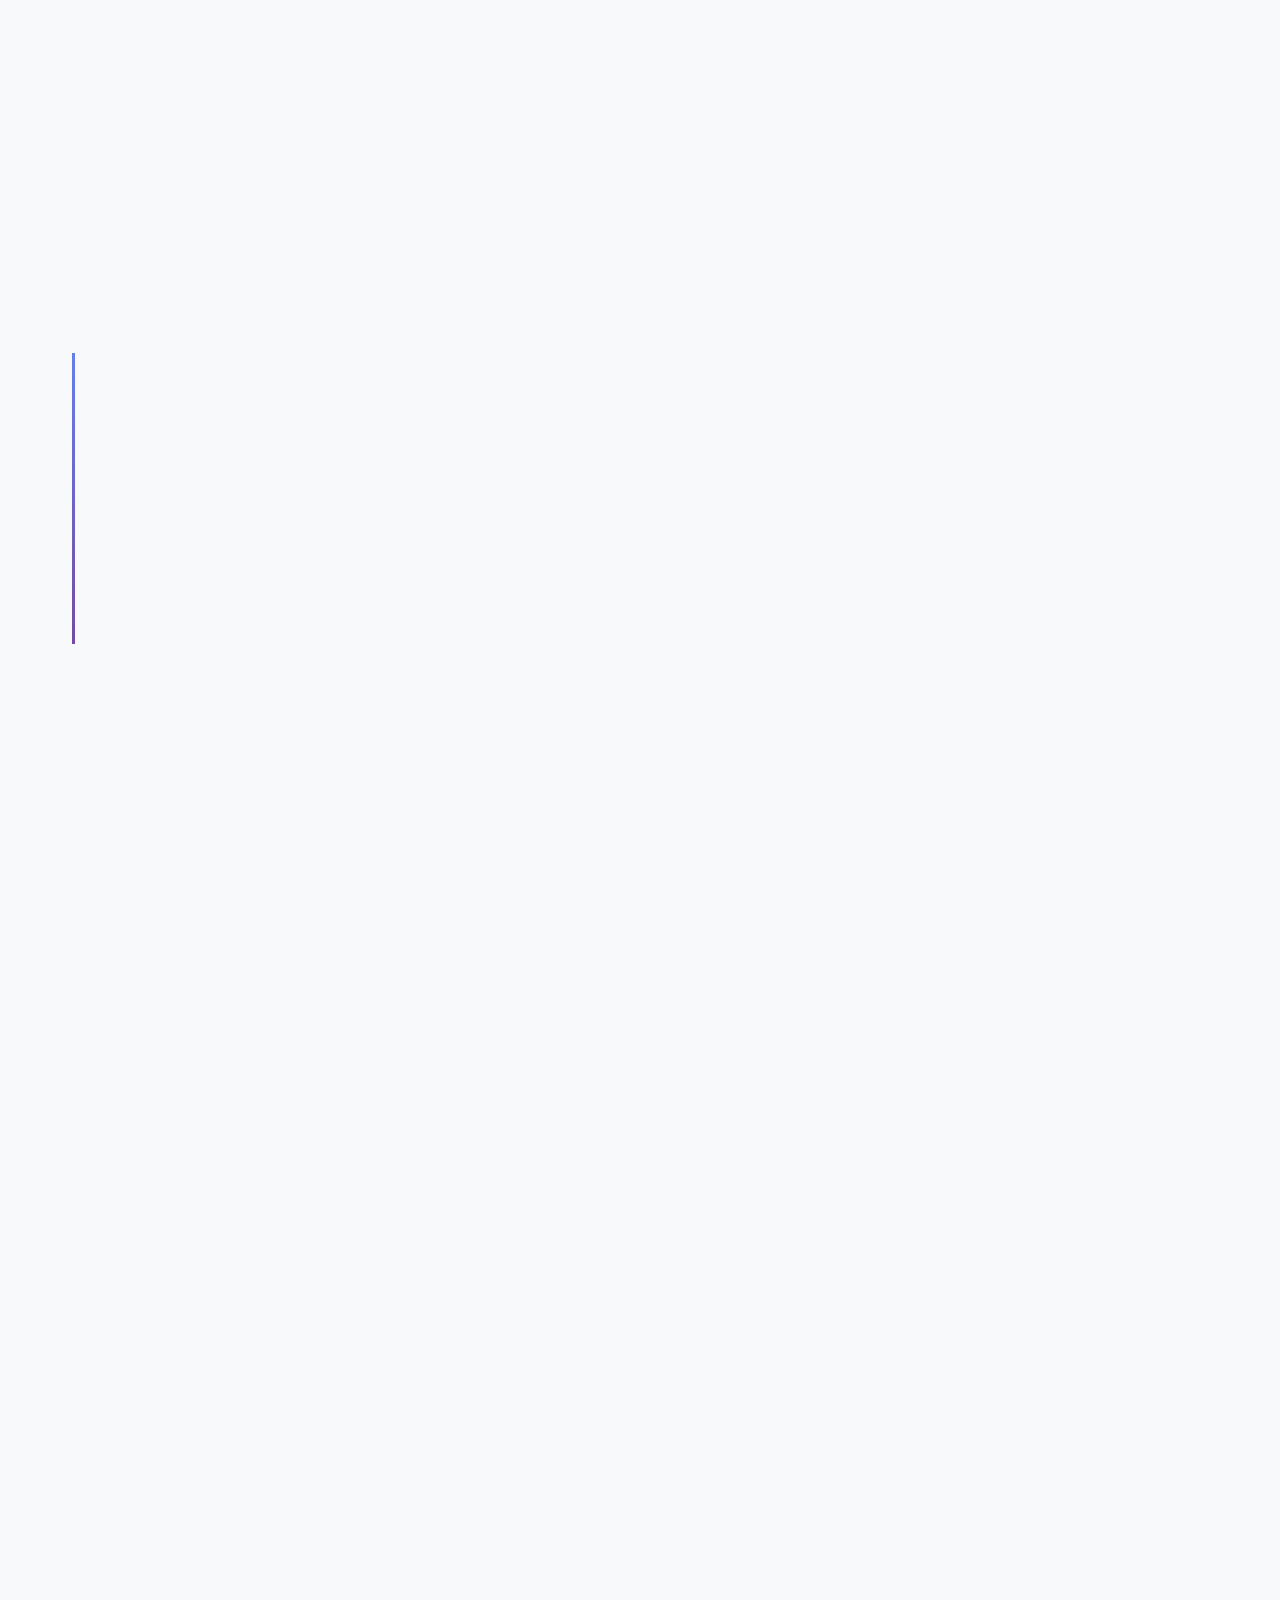
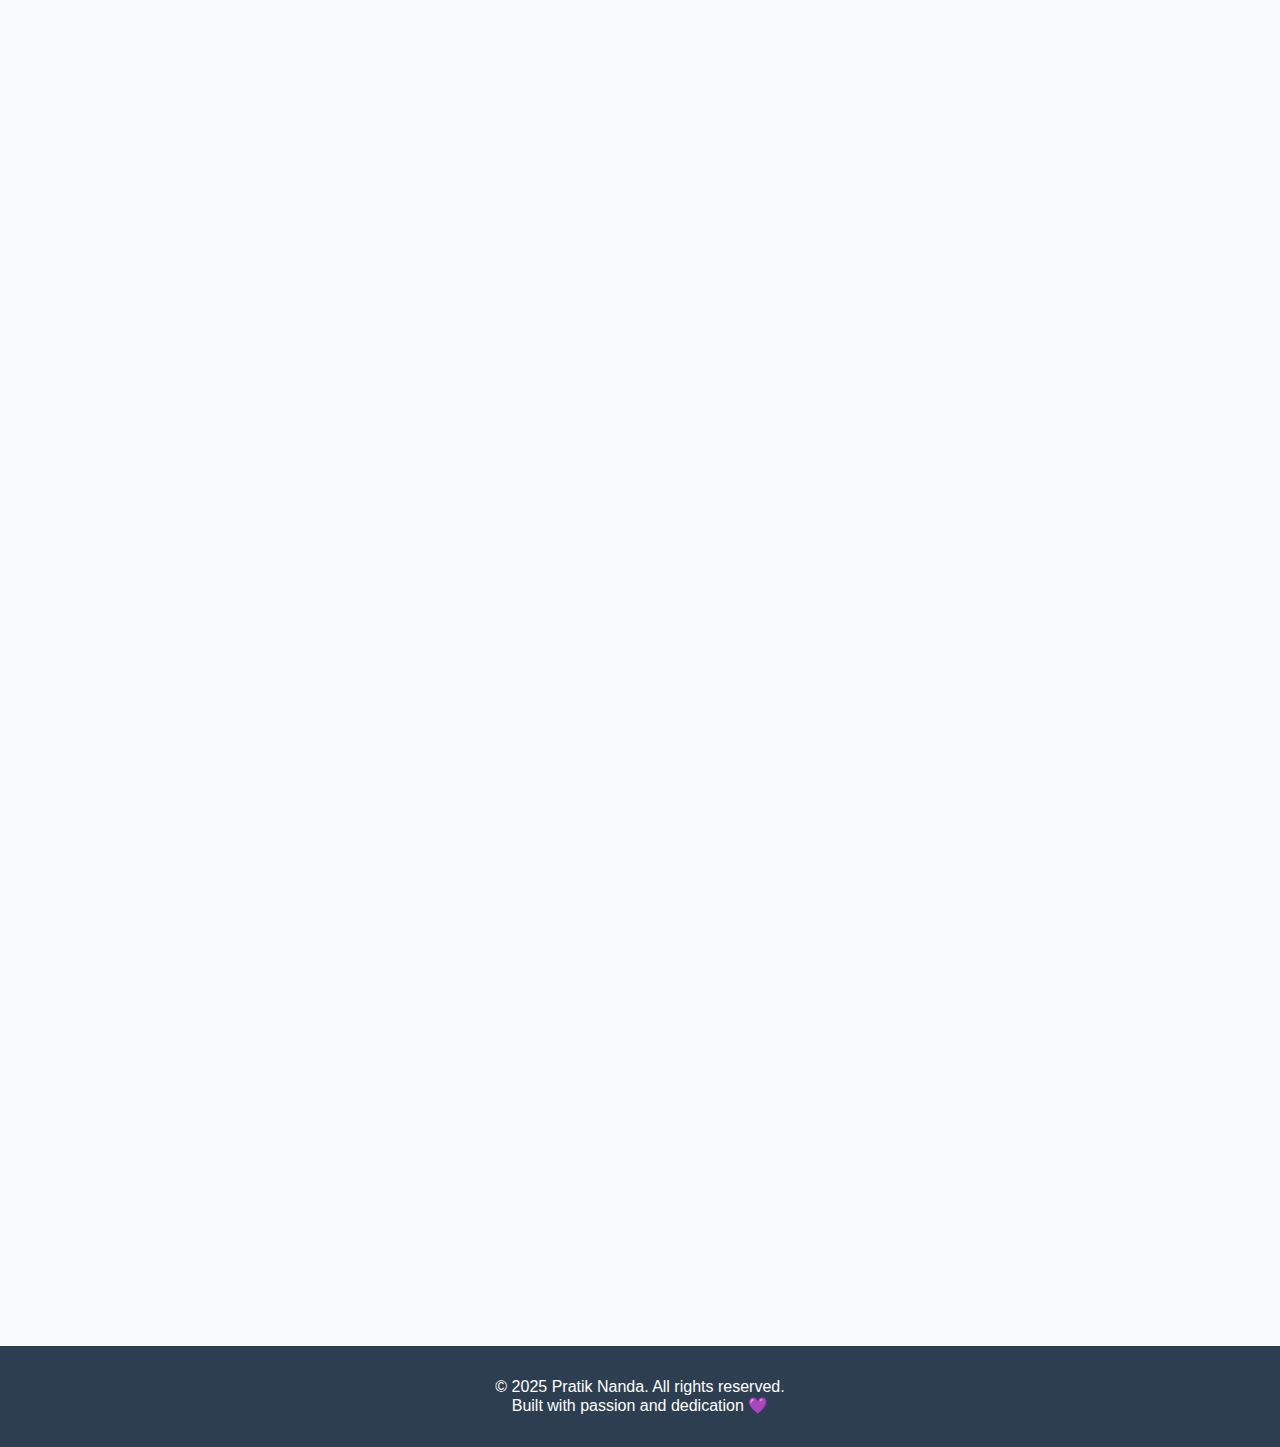
<file: portfolio.html>
<!DOCTYPE html>
<html lang="en">
<head>
    <meta charset="UTF-8">
    <meta name="viewport" content="width=device-width, initial-scale=1.0">
    <title>Pratik Nanda - Portfolio</title>
    <style>
        * {
            margin: 0;
            padding: 0;
            box-sizing: border-box;
        }

        :root {
            --primary: #667eea;
            --secondary: #764ba2;
            --accent: #f093fb;
            --dark: #2c3e50;
            --light: #ecf0f1;
            --success: #27ae60;
        }

        body {
            font-family: 'Segoe UI', Tahoma, Geneva, Verdana, sans-serif;
            overflow-x: hidden;
            background: #f8f9fa;
        }

        /* Animated Background */
        .bg-animation {
            position: fixed;
            top: 0;
            left: 0;
            width: 100%;
            height: 100%;
            z-index: -1;
            background: linear-gradient(135deg, #667eea 0%, #764ba2 100%);
            overflow: hidden;
        }

        .bg-animation::before {
            content: '';
            position: absolute;
            width: 200%;
            height: 200%;
            background: radial-gradient(circle, rgba(255,255,255,0.1) 1px, transparent 1px);
            background-size: 50px 50px;
            animation: moveBackground 20s linear infinite;
        }

        @keyframes moveBackground {
            0% { transform: translate(0, 0); }
            100% { transform: translate(50px, 50px); }
        }

        /* Navigation */
        nav {
            position: fixed;
            top: 0;
            width: 100%;
            background: rgba(255, 255, 255, 0.95);
            backdrop-filter: blur(10px);
            box-shadow: 0 2px 20px rgba(0, 0, 0, 0.1);
            z-index: 1000;
            padding: 1rem 0;
        }

        .nav-container {
            max-width: 1200px;
            margin: 0 auto;
            display: flex;
            justify-content: space-between;
            align-items: center;
            padding: 0 2rem;
        }

        .logo {
            font-size: 1.5rem;
            font-weight: bold;
            background: linear-gradient(45deg, var(--primary), var(--secondary));
            -webkit-background-clip: text;
            -webkit-text-fill-color: transparent;
            background-clip: text;
        }

        .nav-links {
            display: flex;
            list-style: none;
            gap: 2rem;
        }

        .nav-links a {
            text-decoration: none;
            color: var(--dark);
            font-weight: 600;
            transition: all 0.3s ease;
            position: relative;
        }

        .nav-links a::after {
            content: '';
            position: absolute;
            bottom: -5px;
            left: 0;
            width: 0;
            height: 2px;
            background: var(--primary);
            transition: width 0.3s ease;
        }

        .nav-links a:hover::after {
            width: 100%;
        }

        /* Hero Section */
        .hero {
            min-height: 100vh;
            display: flex;
            align-items: center;
            justify-content: center;
            padding: 6rem 2rem 2rem;
            position: relative;
        }

        .hero-content {
            max-width: 1200px;
            display: grid;
            grid-template-columns: 1fr 1fr;
            gap: 4rem;
            align-items: center;
        }

        .hero-text h1 {
            font-size: 3.5rem;
            color: white;
            margin-bottom: 1rem;
            animation: fadeInUp 1s ease-out;
        }

        .hero-text .highlight {
            background: linear-gradient(45deg, #f093fb, #f5576c);
            -webkit-background-clip: text;
            -webkit-text-fill-color: transparent;
            background-clip: text;
        }

        .hero-text p {
            font-size: 1.3rem;
            color: rgba(255, 255, 255, 0.9);
            margin-bottom: 2rem;
            line-height: 1.8;
            animation: fadeInUp 1s ease-out 0.2s both;
        }

        .hero-buttons {
            display: flex;
            gap: 1rem;
            animation: fadeInUp 1s ease-out 0.4s both;
        }

        .btn {
            padding: 1rem 2rem;
            border: none;
            border-radius: 50px;
            font-size: 1rem;
            font-weight: 600;
            cursor: pointer;
            transition: all 0.3s ease;
            text-decoration: none;
            display: inline-block;
        }

        .btn-primary {
            background: white;
            color: var(--primary);
        }

        .btn-primary:hover {
            transform: translateY(-3px);
            box-shadow: 0 10px 30px rgba(255, 255, 255, 0.3);
        }

        .btn-secondary {
            background: transparent;
            color: white;
            border: 2px solid white;
        }

        .btn-secondary:hover {
            background: white;
            color: var(--primary);
        }

        .hero-image {
            position: relative;
            animation: fadeInUp 1s ease-out 0.6s both;
        }

        .profile-card {
            background: white;
            padding: 2rem;
            border-radius: 30px;
            box-shadow: 0 20px 60px rgba(0, 0, 0, 0.2);
            text-align: center;
        }

        .profile-avatar {
    width: 200px;
    height: 200px;
    border-radius: 50%;
    overflow: hidden;
    margin: 0 auto 1.5rem;
}

.profile-avatar img {
    width: 100%;
    height: 100%;
    object-fit: cover;
}


        .profile-info h3 {
            color: var(--dark);
            margin-bottom: 0.5rem;
        }

        .profile-info p {
            color: #7f8c8d;
            margin-bottom: 1rem;
        }

        .social-links {
            display: flex;
            justify-content: center;
            gap: 1rem;
            margin-top: 1.5rem;
        }

        .social-btn {
            width: 50px;
            height: 50px;
            border-radius: 50%;
            background: var(--light);
            display: flex;
            align-items: center;
            justify-content: center;
            font-size: 1.5rem;
            transition: all 0.3s ease;
            text-decoration: none;
        }

        .social-btn:hover {
            background: var(--primary);
            transform: translateY(-3px);
            box-shadow: 0 5px 15px rgba(102, 126, 234, 0.4);
        }

        @keyframes fadeInUp {
            from {
                opacity: 0;
                transform: translateY(30px);
            }
            to {
                opacity: 1;
                transform: translateY(0);
            }
        }

        /* Sections */
        section {
            padding: 6rem 2rem;
            max-width: 1200px;
            margin: 0 auto;
        }

        .section-title {
            font-size: 2.5rem;
            color: var(--dark);
            margin-bottom: 3rem;
            text-align: center;
            position: relative;
        }

        .section-title::after {
            content: '';
            position: absolute;
            bottom: -10px;
            left: 50%;
            transform: translateX(-50%);
            width: 100px;
            height: 4px;
            background: linear-gradient(45deg, var(--primary), var(--secondary));
            border-radius: 2px;
        }

        /* About Section */
        .about-content {
            background: white;
            padding: 3rem;
            border-radius: 20px;
            box-shadow: 0 10px 40px rgba(0, 0, 0, 0.1);
        }

        .about-grid {
            display: grid;
            grid-template-columns: 2fr 1fr;
            gap: 3rem;
            align-items: start;
        }

        .about-text {
            font-size: 1.1rem;
            line-height: 1.8;
            color: #34495e;
        }

        .stats-grid {
            display: grid;
            gap: 1.5rem;
        }

        .stat-card {
            background: linear-gradient(135deg, var(--primary), var(--secondary));
            padding: 1.5rem;
            border-radius: 15px;
            color: white;
            text-align: center;
        }

        .stat-number {
            font-size: 2rem;
            font-weight: bold;
            margin-bottom: 0.5rem;
        }

        /* Skills Section */
        .skills-grid {
            display: grid;
            grid-template-columns: repeat(auto-fit, minmax(280px, 1fr));
            gap: 2rem;
        }

        .skill-category {
            background: white;
            padding: 2rem;
            border-radius: 20px;
            box-shadow: 0 10px 40px rgba(0, 0, 0, 0.1);
            transition: all 0.3s ease;
        }

        .skill-category:hover {
            transform: translateY(-10px);
            box-shadow: 0 20px 60px rgba(0, 0, 0, 0.15);
        }

        .skill-icon {
            width: 60px;
            height: 60px;
            background: linear-gradient(135deg, var(--primary), var(--secondary));
            border-radius: 15px;
            display: flex;
            align-items: center;
            justify-content: center;
            font-size: 2rem;
            color: white;
            margin-bottom: 1rem;
        }

        .skill-category h3 {
            color: var(--dark);
            margin-bottom: 1rem;
        }

        .skill-tags {
            display: flex;
            flex-wrap: wrap;
            gap: 0.5rem;
        }

        .skill-tag {
            background: var(--light);
            padding: 0.5rem 1rem;
            border-radius: 20px;
            font-size: 0.9rem;
            color: var(--dark);
        }

        /* Projects Section */
        .projects-grid {
            display: grid;
            grid-template-columns: repeat(auto-fit, minmax(350px, 1fr));
            gap: 2rem;
        }

        .project-card {
            background: white;
            border-radius: 20px;
            overflow: hidden;
            box-shadow: 0 10px 40px rgba(0, 0, 0, 0.1);
            transition: all 0.3s ease;
        }

        .project-card:hover {
            transform: translateY(-10px);
            box-shadow: 0 20px 60px rgba(0, 0, 0, 0.15);
        }

        .project-header {
            height: 200px;
            background: linear-gradient(135deg, var(--primary), var(--secondary));
            display: flex;
            align-items: center;
            justify-content: center;
            font-size: 4rem;
            color: white;
        }

        .project-content {
            padding: 2rem;
        }

        .project-content h3 {
            color: var(--dark);
            margin-bottom: 1rem;
        }

        .project-content p {
            color: #7f8c8d;
            line-height: 1.6;
            margin-bottom: 1rem;
        }

        .project-tech {
            display: flex;
            flex-wrap: wrap;
            gap: 0.5rem;
            margin-bottom: 1rem;
        }

        .tech-badge {
            background: var(--light);
            padding: 0.3rem 0.8rem;
            border-radius: 15px;
            font-size: 0.85rem;
            color: var(--dark);
        }

        /* Experience Section */
        .timeline {
            position: relative;
            padding-left: 3rem;
        }

        .timeline::before {
            content: '';
            position: absolute;
            left: 0;
            top: 0;
            height: 100%;
            width: 3px;
            background: linear-gradient(180deg, var(--primary), var(--secondary));
        }

        .timeline-item {
            position: relative;
            margin-bottom: 3rem;
            background: white;
            padding: 2rem;
            border-radius: 20px;
            box-shadow: 0 10px 40px rgba(0, 0, 0, 0.1);
        }

        .timeline-item::before {
            content: '';
            position: absolute;
            left: -3.6rem;
            top: 2rem;
            width: 20px;
            height: 20px;
            border-radius: 50%;
            background: white;
            border: 4px solid var(--primary);
        }

        .timeline-date {
            display: inline-block;
            background: linear-gradient(135deg, var(--primary), var(--secondary));
            color: white;
            padding: 0.5rem 1rem;
            border-radius: 20px;
            font-size: 0.9rem;
            margin-bottom: 1rem;
        }

        .timeline-item h3 {
            color: var(--dark);
            margin-bottom: 0.5rem;
        }

        .timeline-item h4 {
            color: #7f8c8d;
            margin-bottom: 1rem;
            font-weight: normal;
        }

        .timeline-item ul {
            padding-left: 1.5rem;
            color: #34495e;
            line-height: 1.8;
        }

        /* Education Section */
        .education-grid {
            display: grid;
            gap: 2rem;
        }

        .education-card {
            background: white;
            padding: 2rem;
            border-radius: 20px;
            box-shadow: 0 10px 40px rgba(0, 0, 0, 0.1);
            display: grid;
            grid-template-columns: auto 1fr auto;
            gap: 2rem;
            align-items: center;
        }

        .edu-icon {
            width: 80px;
            height: 80px;
            background: linear-gradient(135deg, var(--primary), var(--secondary));
            border-radius: 50%;
            display: flex;
            align-items: center;
            justify-content: center;
            font-size: 2.5rem;
            color: white;
        }

        .edu-details h3 {
            color: var(--dark);
            margin-bottom: 0.5rem;
        }

        .edu-details p {
            color: #7f8c8d;
        }

        .edu-score {
            text-align: center;
        }

        .score-circle {
            width: 80px;
            height: 80px;
            border-radius: 50%;
            background: linear-gradient(135deg, var(--success), #2ecc71);
            display: flex;
            align-items: center;
            justify-content: center;
            font-size: 1.5rem;
            font-weight: bold;
            color: white;
            margin-bottom: 0.5rem;
        }

        /* Achievements Section */
        .achievements-grid {
            display: grid;
            grid-template-columns: repeat(auto-fit, minmax(300px, 1fr));
            gap: 2rem;
        }

        .achievement-card {
            background: white;
            padding: 2rem;
            border-radius: 20px;
            box-shadow: 0 10px 40px rgba(0, 0, 0, 0.1);
            text-align: center;
            transition: all 0.3s ease;
        }

        .achievement-card:hover {
            transform: translateY(-10px);
        }

        .achievement-icon {
            font-size: 3rem;
            margin-bottom: 1rem;
        }

        .achievement-card h3 {
            color: var(--dark);
            margin-bottom: 1rem;
        }

        /* Contact Section */
        .contact-container {
            background: white;
            padding: 3rem;
            border-radius: 20px;
            box-shadow: 0 10px 40px rgba(0, 0, 0, 0.1);
            display: grid;
            grid-template-columns: 1fr 1fr;
            gap: 3rem;
        }

        .contact-info {
            display: flex;
            flex-direction: column;
            gap: 2rem;
        }

        .contact-item {
            display: flex;
            align-items: center;
            gap: 1rem;
        }

        .contact-icon {
            width: 50px;
            height: 50px;
            background: linear-gradient(135deg, var(--primary), var(--secondary));
            border-radius: 50%;
            display: flex;
            align-items: center;
            justify-content: center;
            font-size: 1.5rem;
            color: white;
        }

        .contact-details h4 {
            color: var(--dark);
            margin-bottom: 0.3rem;
        }

        .contact-details a {
            color: #7f8c8d;
            text-decoration: none;
        }

        .contact-details a:hover {
            color: var(--primary);
        }

        .contact-form {
            display: flex;
            flex-direction: column;
            gap: 1rem;
        }

        .form-group {
            display: flex;
            flex-direction: column;
        }

        .form-group label {
            color: var(--dark);
            font-weight: 600;
            margin-bottom: 0.5rem;
        }

        .form-group input,
        .form-group textarea {
            padding: 1rem;
            border: 2px solid var(--light);
            border-radius: 10px;
            font-family: inherit;
            font-size: 1rem;
            transition: border-color 0.3s ease;
        }

        .form-group input:focus,
        .form-group textarea:focus {
            outline: none;
            border-color: var(--primary);
        }

        .form-group textarea {
            resize: vertical;
            min-height: 120px;
        }

        /* Footer */
        footer {
            background: var(--dark);
            color: white;
            text-align: center;
            padding: 2rem;
        }

        /* Mobile Menu */
        .mobile-menu-btn {
            display: none;
            font-size: 1.5rem;
            background: none;
            border: none;
            cursor: pointer;
            color: var(--dark);
        }

        /* Responsive */
        @media (max-width: 968px) {
            .hero-content {
                grid-template-columns: 1fr;
                text-align: center;
            }

            .hero-text h1 {
                font-size: 2.5rem;
            }

            .hero-buttons {
                justify-content: center;
            }

            .about-grid {
                grid-template-columns: 1fr;
            }

            .contact-container {
                grid-template-columns: 1fr;
            }

            .education-card {
                grid-template-columns: 1fr;
                text-align: center;
            }

            .nav-links {
                display: none;
            }

            .mobile-menu-btn {
                display: block;
            }
        }

        @media (max-width: 600px) {
            .hero-text h1 {
                font-size: 2rem;
            }

            .section-title {
                font-size: 2rem;
            }

            .projects-grid,
            .skills-grid,
            .achievements-grid {
                grid-template-columns: 1fr;
            }
        }

        /* Scroll Animation */
        .scroll-animate {
            opacity: 0;
            transform: translateY(50px);
            transition: all 0.6s ease-out;
        }

        .scroll-animate.active {
            opacity: 1;
            transform: translateY(0);
        }
    </style>
</head>
<body>
    <!-- Animated Background -->
    <div class="bg-animation"></div>

    <!-- Navigation -->
    <nav>
        <div class="nav-container">
            <div class="logo">PN</div>
            <ul class="nav-links">
                <li><a href="#home">Home</a></li>
                <li><a href="#about">About</a></li>
                <li><a href="#skills">Skills</a></li>
                <li><a href="#projects">Projects</a></li>
                <li><a href="#experience">Experience</a></li>
                <li><a href="#contact">Contact</a></li>
            </ul>
            <button class="mobile-menu-btn">☰</button>
        </div>
    </nav>

    <!-- Hero Section -->
    <section class="hero" id="home">
        <div class="hero-content">
            <div class="hero-text">
                <h1>Hi, I'm <span class="highlight">Pratik Nanda</span></h1>
                <p>
                    Computer Science Student & Python Developer passionate about creating 
                    innovative solutions through data science, machine learning, and intelligent systems.
                </p>
                <div class="hero-buttons">
                    <a href="#contact" class="btn btn-primary">Get In Touch</a>
                    <a href="#projects" class="btn btn-secondary">View Projects</a>
                </div>
            </div>
            <div class="hero-image">
                <div class="profile-card">
                    <div class="profile-avatar">
                         <img src="Pratik photo.jpeg" alt="Pratik Nanda">
                    </div>
                    <div class="profile-info">
                        <h3>Pratik Nanda</h3>
                        <p>CS Student | Python Developer</p>
                        <p>📍 Kolkata, India</p>
                    </div>
                    <div class="social-links">
                        <a href="https://www.linkedin.com/in/pratik-nanda-77a6a8256/" class="social-btn" target="_blank">💼</a>
                        <a href="https://github.com/Pratikn2003" class="social-btn" target="_blank">💻</a>
                        <a href="mailto:pratiknanda699@gmail.com" class="social-btn">📧</a>
                        <a href="tel:8597585200" class="social-btn">📱</a>
                    </div>
                </div>
            </div>
        </div>
    </section>

    <!-- About Section -->
    <section id="about">
        <h2 class="section-title scroll-animate">About Me</h2>
        <div class="about-content scroll-animate">
            <div class="about-grid">
                <div class="about-text">
                    <p>
                        I'm a passionate Computer Science student at Meghnad Saha Institute of Technology 
                        with a strong foundation in Python development, data analysis, and machine learning. 
                        I love solving complex problems through efficient code and building data-driven applications 
                        that make a real-world impact.
                    </p>
                    <br>
                    <p>
                        With hands-on experience in backend development, ML models, and data preprocessing, 
                        I'm constantly learning new technologies and enhancing my skills. My goal is to leverage 
                        data and intelligent systems to create innovative solutions that matter.
                    </p>
                    <br>
                    <p>
                        Beyond coding, I enjoy playing cricket and volleyball, traveling to new places, 
                        and staying engaged with political developments. I believe in continuous learning 
                        and pushing boundaries to achieve excellence.
                    </p>
                </div>
                <div class="stats-grid">
                    <div class="stat-card">
                        <div class="stat-number">7.01</div>
                        <div>CGPA</div>
                    </div>
                    <div class="stat-card">
                        <div class="stat-number">3+</div>
                        <div>Projects</div>
                    </div>
                    <div class="stat-card">
                        <div class="stat-number">2026</div>
                        <div>Graduating</div>
                    </div>
                </div>
            </div>
        </div>
    </section>

    <!-- Skills Section -->
    <section id="skills">
        <h2 class="section-title scroll-animate">Skills & Technologies</h2>
        <div class="skills-grid">
            <div class="skill-category scroll-animate">
                <div class="skill-icon">💻</div>
                <h3>Programming Languages</h3>
                <div class="skill-tags">
                    <span class="skill-tag">Python</span>
                    <span class="skill-tag">Java</span>
                    <span class="skill-tag">HTML</span>
                    <span class="skill-tag">CSS</span>
                    <span class="skill-tag">JavaScript</span>
                </div>
            </div>

            <div class="skill-category scroll-animate">
                <div class="skill-icon">🐍</div>
                <h3>Python Libraries</h3>
                <div class="skill-tags">
                    <span class="skill-tag">NumPy</span>
                    <span class="skill-tag">Pandas</span>
                    <span class="skill-tag">Django</span>
                    <span class="skill-tag">Flask</span>
                </div>
            </div>

            <div class="skill-category scroll-animate">
                <div class="skill-icon">🗄️</div>
                <h3>Databases</h3>
                <div class="skill-tags">
                    <span class="skill-tag">MySQL</span>
                    <span class="skill-tag">Oracle</span>
                    <span class="skill-tag">SQL</span>
                </div>
            </div>

            <div class="skill-category scroll-animate">
                <div class="skill-icon">⚙️</div>
                <h3>Tools & Technologies</h3>
                <div class="skill-tags">
                    <span class="skill-tag">Docker</span>
                    <span class="skill-tag">PyCharm</span>
                    <span class="skill-tag">Eclipse</span>
                    <span class="skill-tag">Git</span>
                </div>
            </div>

            <div class="skill-category scroll-animate">
                <div class="skill-icon">🧠</div>
                <h3>Core Strengths</h3>
                <div class="skill-tags">
                    <span class="skill-tag">DSA</span>
                    <span class="skill-tag">OOP</span>
                    <span class="skill-tag">ML Algorithms</span>
                    <span class="skill-tag">Data Analysis</span>
                </div>
            </div>

            <div class="skill-category scroll-animate">
                <div class="skill-icon">🌐</div>
                <h3>Languages</h3>
                <div class="skill-tags">
                    <span class="skill-tag">English</span>
                    <span class="skill-tag">Hindi</span>
                    <span class="skill-tag">Bengali</span>
                </div>
            </div>
        </div>
    </section>

    <!-- Projects Section -->
    <section id="projects">
        <h2 class="section-title scroll-animate">Featured Projects</h2>
        <div class="projects-grid">
            <div class="project-card scroll-animate">
                <div class="project-header">🎓</div>
                <div class="project-content">
                    <h3>Student Management System</h3>
                    <p>
                        Developed a comprehensive web-based Student Management System with secure 
                        login functionality and admin dashboard for efficient student data management.
                    </p>
                    <div class="project-tech">
                        <span class="tech-badge">Python</span>
                        <span class="tech-badge">Flask</span>
                        <span class="tech-badge">HTML/CSS</span>
                        <span class="tech-badge">MySQL</span>
                    </div>
                    <a href="https://github.com/Pratikn2003" class="btn btn-primary" target="_blank">View on GitHub</a>
                </div>
            </div>

            <div class="project-card scroll-animate">
                <div class="project-header">🤖</div>
                <div class="project-content">
                    <h3>Ethics in AI Model</h3>
                    <p>
                        Collaborated with a team of 5 at SAP HACKFEST 2025 to create an Ethics in AI 
                        model for business applications, focusing on responsible AI implementation.
                    </p>
                    <div class="project-tech">
                        <span class="tech-badge">Python</span>
                        <span class="tech-badge">Machine Learning</span>
                        <span class="tech-badge">Ethics</span>
                        <span class="tech-badge">AI</span>
                    </div>
                    <a href="https://github.com/Pratikn2003" class="btn btn-primary" target="_blank">View Details</a>
                </div>
            </div>

            <div class="project-card scroll-animate">
                <div class="project-header">📊</div>
                <div class="project-content">
                    <h3>Data Visualization Projects</h3>
                    <p>
                        Completed intensive training in advanced Python with specialization in data 
                        visualization techniques, implementing various analytical solutions.
                    </p>
                    <div class="project-tech">
                        <span class="tech-badge">Python</span>
                        <span class="tech-badge">NumPy</span>
                        <span class="tech-badge">Pandas</span>
                        <span class="tech-badge">Visualization</span>
                    </div>
                    <a href="https://github.com/Pratikn2003" class="btn btn-primary" target="_blank">Explore Projects</a>
                </div>
            </div>
        </div>
    </section>

    <!-- Experience Section -->
    <section id="experience">
        <h2 class="section-title scroll-animate">Experience</h2>
        <div class="timeline">
            <div class="timeline-item scroll-animate">
                <span class="timeline-date">3 Months Internship</span>
                <h3>Python Developer Intern</h3>
                <h4>Bymond Private Limited</h4>
                <ul>
                    <li>Developed backend systems using Python and SQL</li>
                    <li>Implemented database management solutions</li>
                    <li>Collaborated with team members on various development projects</li>
                    <li>Gained hands-on experience in production-level code development</li>
                </ul>
            </div>
        </div>
    </section>

    <!-- Education Section -->
    <section>
        <h2 class="section-title scroll-animate">Education</h2>
        <div class="education-grid">
            <div class="education-card scroll-animate">
                <div class="edu-icon">🎓</div>
                <div class="edu-details">
                    <h3>Bachelor of Technology (B.Tech)</h3>
                    <p>Meghnad Saha Institute of Technology</p>
                    <p>Computer Science & Engineering</p>
                    <p>2022 - 2026</p>
                </div>
                <div class="edu-score">
                    <div class="score-circle">7.01</div>
                    <p>CGPA</p>
                </div>
            </div>

            <div class="education-card scroll-animate">
                <div class="edu-icon">📚</div>
                <div class="edu-details">
                    <h3>Higher Secondary (12th)</h3>
                    <p>Rohini C.R.D hIGH School(WBCHSE)</p>
                    <p>Science Stream</p>
                    <p>2022</p>
                </div>
                <div class="edu-score">
                    <div class="score-circle">96.4%</div>
                    <p>Percentage</p>
                </div>
            </div>

            <div class="education-card scroll-animate">
                <div class="edu-icon">📖</div>
                <div class="edu-details">
                    <h3>Secondary (10th)</h3>
                    <p>Rohini C.R.D hIGH School(WBBSE)</p>
                    <p>General</p>
                    <p>2020</p>
                </div>
                <div class="edu-score">
                    <div class="score-circle">74%</div>
                    <p>Percentage</p>
                </div>
            </div>
        </div>
    </section>

    <!-- Achievements Section -->
    <section>
        <h2 class="section-title scroll-animate">Achievements & Certifications</h2>
        <div class="achievements-grid">
            <div class="achievement-card scroll-animate">
                <div class="achievement-icon">🏆</div>
                <h3>SAP HACKFEST 2025</h3>
                <p>
                    Collaborated in a team of 5 to present an Ethics in AI model 
                    for business applications at intra-college hackathon
                </p>
            </div>

            <div class="achievement-card scroll-animate">
                <div class="achievement-icon">📜</div>
                <h3>NIIT Certification</h3>
                <p>
                    Completed intensive domain-specific training in advanced Python, 
                    specializing in data visualization techniques
                </p>
            </div>

            <div class="achievement-card scroll-animate">
                <div class="achievement-icon">🎯</div>
                <h3>Academic Excellence</h3>
                <p>
                    Achieved 96.4% in Higher Secondary (12th) examination, 
                    demonstrating strong academic performance
                </p>
            </div>
        </div>
    </section>

    <!-- Contact Section -->
    <section id="contact">
        <h2 class="section-title scroll-animate">Get In Touch</h2>
        <div class="contact-container scroll-animate">
            <div class="contact-info">
                <div class="contact-item">
                    <div class="contact-icon">📧</div>
                    <div class="contact-details">
                        <h4>Email</h4>
                        <a href="mailto:pratiknanda699@gmail.com">pratiknanda699@gmail.com</a>
                    </div>
                </div>

                <div class="contact-item">
                    <div class="contact-icon">📱</div>
                    <div class="contact-details">
                        <h4>Phone</h4>
                        <a href="tel:8597585200">+91 8597585200</a>
                    </div>
                </div>

                <div class="contact-item">
                    <div class="contact-icon">💼</div>
                    <div class="contact-details">
                        <h4>LinkedIn</h4>
                        <a href="https://www.linkedin.com/in/pratik-nanda-77a6a8256/" target="_blank">linkedin.com/in/pratik-nanda</a>
                    </div>
                </div>

                <div class="contact-item">
                    <div class="contact-icon">💻</div>
                    <div class="contact-details">
                        <h4>GitHub</h4>
                        <a href="https://github.com/Pratikn2003" target="_blank">github.com/Pratikn2003</a>
                    </div>
                </div>
            </div>

            <form class="contact-form" onsubmit="handleSubmit(event)">
                <div class="form-group">
                    <label>Name</label>
                    <input type="text" required placeholder="Your Name">
                </div>

                <div class="form-group">
                    <label>Email</label>
                    <input type="email" required placeholder="your.email@example.com">
                </div>

                <div class="form-group">
                    <label>Message</label>
                    <textarea required placeholder="Your message..."></textarea>
                </div>

                <button type="submit" class="btn btn-primary">Send Message</button>
            </form>
        </div>
    </section>

    <!-- Footer -->
    <footer>
        <p>&copy; 2025 Pratik Nanda. All rights reserved.</p>
        <p>Built with passion and dedication 💜</p>
    </footer>

    <script>
        // Scroll Animation
        const observerOptions = {
            threshold: 0.1,
            rootMargin: '0px 0px -50px 0px'
        };

        const observer = new IntersectionObserver((entries) => {
            entries.forEach(entry => {
                if (entry.isIntersecting) {
                    entry.target.classList.add('active');
                }
            });
        }, observerOptions);

        document.querySelectorAll('.scroll-animate').forEach(el => {
            observer.observe(el);
        });

        // Smooth Scrolling
        document.querySelectorAll('a[href^="#"]').forEach(anchor => {
            anchor.addEventListener('click', function (e) {
                e.preventDefault();
                const target = document.querySelector(this.getAttribute('href'));
                if (target) {
                    target.scrollIntoView({ behavior: 'smooth', block: 'start' });
                }
            });
        });

        // Form Submission
        function handleSubmit(e) {
            e.preventDefault();
            alert('Thank you for your message! I\'ll get back to you soon.');
            e.target.reset();
        }

        // Active Nav Link
        window.addEventListener('scroll', () => {
            let current = '';
            document.querySelectorAll('section').forEach(section => {
                const sectionTop = section.offsetTop;
                const sectionHeight = section.clientHeight;
                if (scrollY >= sectionTop - 200) {
                    current = section.getAttribute('id');
                }
            });

            document.querySelectorAll('.nav-links a').forEach(link => {
                link.classList.remove('active');
                if (link.getAttribute('href').slice(1) === current) {
                    link.classList.add('active');
                }
            });
        });
    </script>
</body>
</html>
</file>
<file: style1.css>
h1{
    font-size: 30;
    color:rgb(231, 102, 11);
}
p {
    font-size: 20px;
    color: rgb(55, 52, 185);
    margin: 20px 0;
}
body{
    margin: 15;
    background-image:url('https://img.freepik.com/premium-photo/wooden-block-with-symbol-telephone-email-address-website-page-contact-us-e-mail-marketing-concept-3d-rendering_20693-752.jpg?semt=ais_incoming');
    background-size: cover;
   background-position: center;
   background-repeat: no-repeat;
}
hr{
    color:black;
}
</file>
